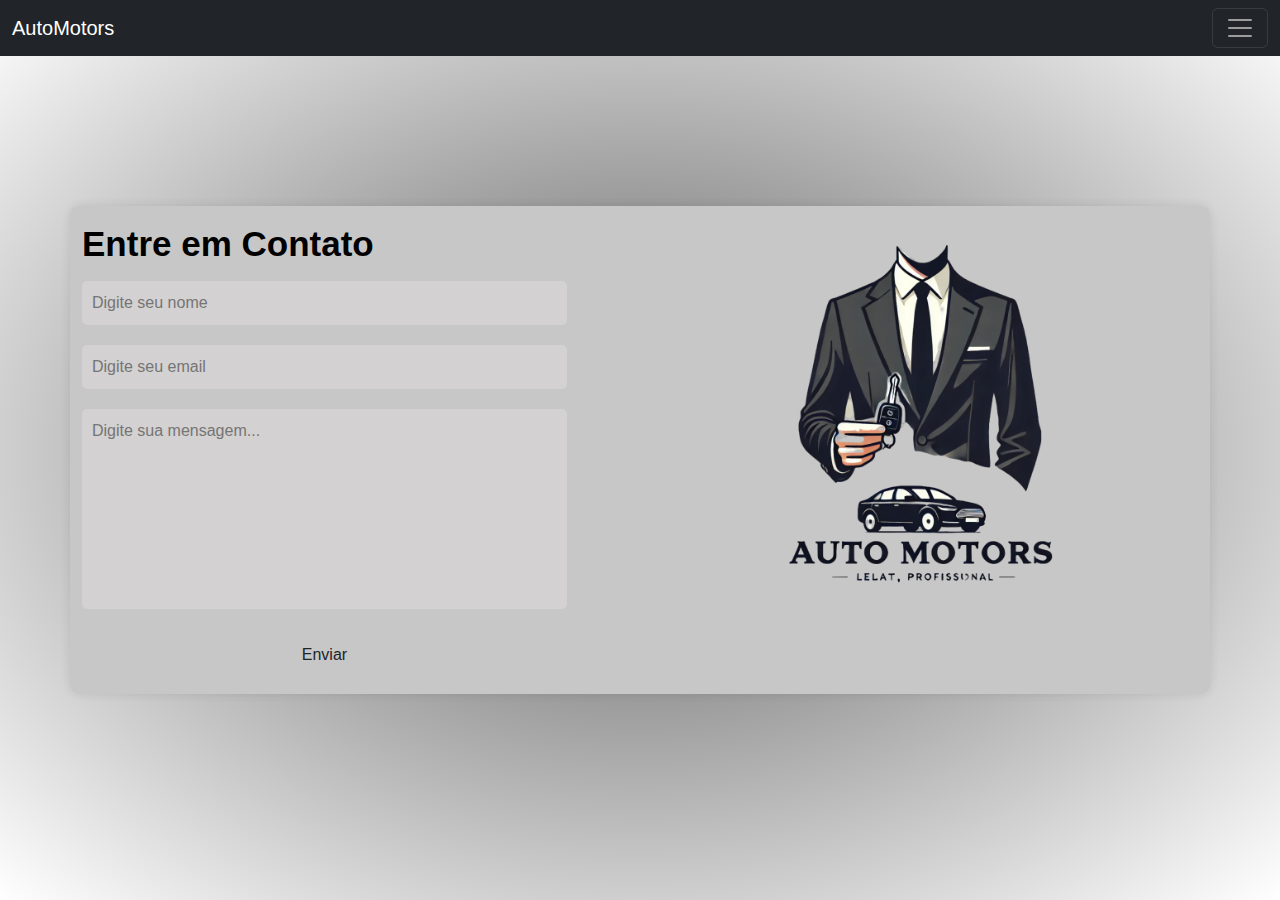
<file: contato.html>
<!DOCTYPE html>
<html lang="en">
<head>
    <meta charset="UTF-8" />
    <meta name="viewport" content="width=device-width, initial-scale=1.0" />
    <title>AutoMotors</title>
    <link rel="stylesheet" type="text/css" href="assets/css/contato.css" />
    <link
        href="https://cdn.jsdelivr.net/npm/bootstrap@5.3.3/dist/css/bootstrap.min.css"
        rel="stylesheet"
        integrity="sha384-QWTKZyjpPEjISv5WaRU9OFeRpok6YctnYmDr5pNlyT2bRjXh0JMhjY6hW+ALEwIH"
        crossorigin="anonymous"
    />
    <script src="assets/script/estoque.js"></script>
</head>
<body>
    <script
        src="https://cdn.jsdelivr.net/npm/bootstrap@5.3.3/dist/js/bootstrap.bundle.min.js"
        integrity="sha384-YvpcrYf0tY3lHB60NNkmXc5s9fDVZLESaAA55NDzOxhy9GkcIdslK1eN7N6jIeHz"
        crossorigin="anonymous"
    ></script>

    <nav class="navbar navbar-dark bg-dark fixed-top">
      <div class="container-fluid">
        <a class="navbar-brand" href="index.html">AutoMotors</a>
        <button class="navbar-toggler" type="button" data-bs-toggle="offcanvas" data-bs-target="#offcanvasDarkNavbar" aria-controls="offcanvasDarkNavbar" aria-label="Toggle navigation">
          <span class="navbar-toggler-icon"></span>
        </button>
        <div class="offcanvas offcanvas-end text-bg-dark" tabindex="-1" id="offcanvasDarkNavbar" aria-labelledby="offcanvasDarkNavbarLabel">
          <div class="offcanvas-header">
            <h5 class="offcanvas-title" id="offcanvasDarkNavbarLabel">Menu</h5>
            <button type="button" class="btn-close btn-close-white" data-bs-dismiss="offcanvas" aria-label="Close"></button>
          </div>
          <div class="offcanvas-body">
            <ul class="navbar-nav justify-content-end flex-grow-1 pe-3">
              <li class="nav-item">
                <a class="nav-link active" aria-current="page" href="index.html">Início</a>
              </li>
              <li class="nav-item">
                <a class="nav-link" href="estoque.html">Estoque</a>
              </li>
              <li class="nav-item"></li>
                <a class="nav-link" href="sobre.html">Sobre Nós</a>
              </li>
              <li class="nav-item"></li>
                <a class="nav-link" href="contato.html">Contato</a>
              </li>
              <li class="nav-item"></li>
              <a class="nav-link" href="financiamento.html">Financiamento</a>
            </li>
            </ul>
          </div>
        </div>
      </div>
    </nav>

   
   <div class="container">
      <div class="left">
         <h3 class="heading">Entre em Contato</h3>
         <form action="#">
             <div class="inputBox">
                <input 
                type="text" 
                name="name"
                class="name" 
                placeholder="Digite seu nome"
                />
             </div>
             <div class="inputBox">
              <input 
                type="text" 
                name="email"
                class="email" 
                placeholder="Digite seu email"
              />
           </div>
           <div class="inputBox">
            <textarea 
                name="mensagem"
                class="mensagem" 
                placeholder="Digite sua mensagem..."></textarea>
         </div>
         <a href="index.html" class="btn">
           Enviar
       </a>
         </form>
      </div>
      <div class="right">
          <div class="illustration">
              <img src="assets/img/img5.png">
          </div>
      </div>
    </div>
  
<script src="assets/script/contato.js"></script>
</body>
</html>
</file>
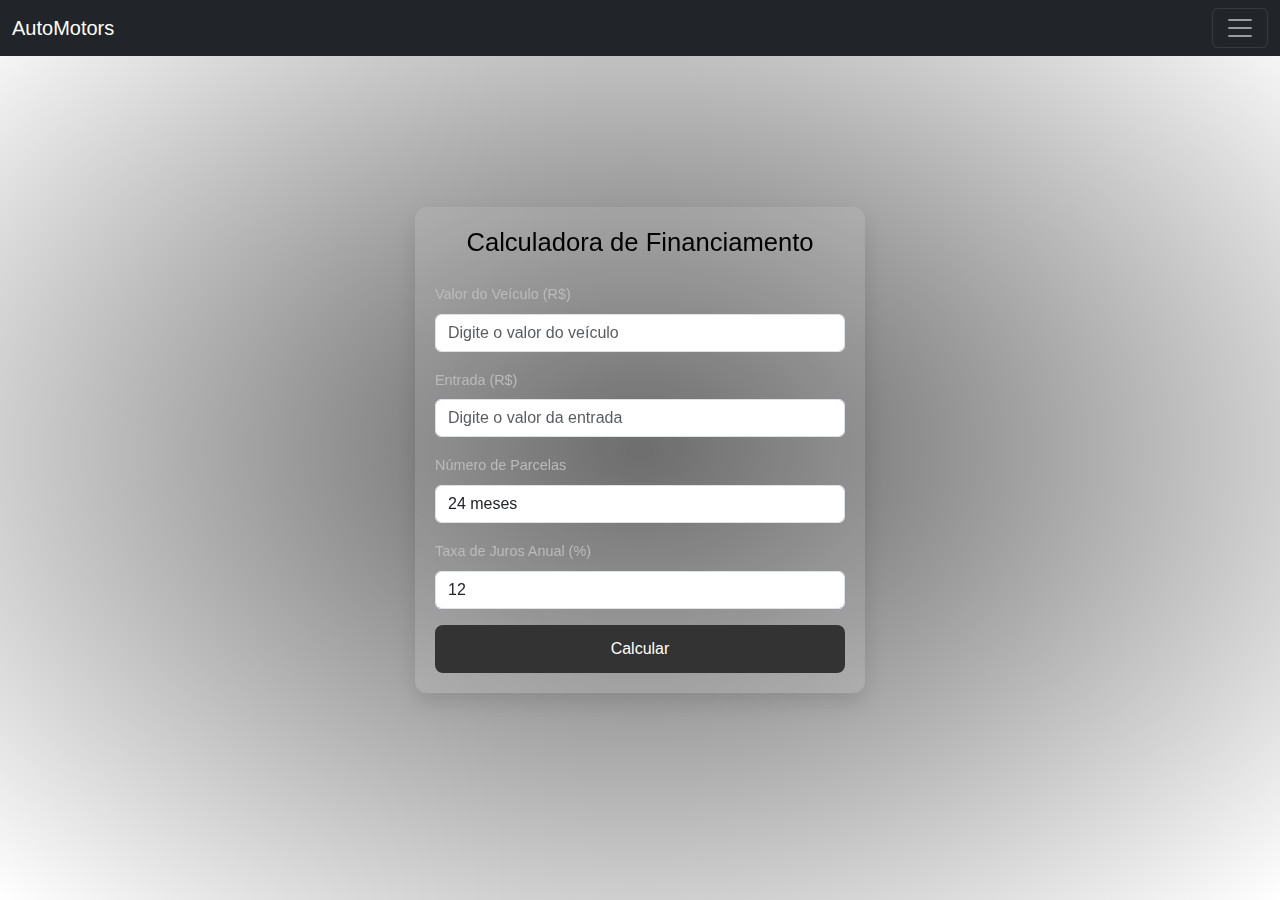
<file: financiamento.html>
<!DOCTYPE html>
<html lang="en">
  <head>
    <meta charset="UTF-8" />
    <meta name="viewport" content="width=device-width, initial-scale=1.0" />
    <link
      href="https://cdn.jsdelivr.net/npm/bootstrap@5.3.3/dist/css/bootstrap.min.css"
      rel="stylesheet"
      integrity="sha384-QWTKZyjpPEjISv5WaRU9OFeRpok6YctnYmDr5pNlyT2bRjXh0JMhjY6hW+ALEwIH"
      crossorigin="anonymous"
    />
    <link rel="stylesheet" href="assets/css/financiamento.css" />
    <title>Calculadora de Financiamento</title>
  </head>
  <body>
    <script
      src="https://cdn.jsdelivr.net/npm/bootstrap@5.3.3/dist/js/bootstrap.bundle.min.js"
      integrity="sha384-YvpcrYf0tY3lHB60NNkmXc5s9fDVZLESaAA55NDzOxhy9GkcIdslK1eN7N6jIeHz"
      crossorigin="anonymous"
    ></script>

    <nav class="navbar navbar-dark bg-dark fixed-top">
      <div class="container-fluid">
        <a class="navbar-brand" href="index.html">AutoMotors</a>
        <button
          class="navbar-toggler"
          type="button"
          data-bs-toggle="offcanvas"
          data-bs-target="#offcanvasDarkNavbar"
          aria-controls="offcanvasDarkNavbar"
          aria-label="Toggle navigation"
        >
          <span class="navbar-toggler-icon"></span>
        </button>
        <div
          class="offcanvas offcanvas-end text-bg-dark"
          tabindex="-1"
          id="offcanvasDarkNavbar"
          aria-labelledby="offcanvasDarkNavbarLabel"
        >
          <div class="offcanvas-header">
            <h5 class="offcanvas-title" id="offcanvasDarkNavbarLabel">Menu</h5>
            <button
              type="button"
              class="btn-close btn-close-white"
              data-bs-dismiss="offcanvas"
              aria-label="Close"
            ></button>
          </div>
          <div class="offcanvas-body">
            <ul class="navbar-nav justify-content-end flex-grow-1 pe-3">
              <li class="nav-item">
                <a class="nav-link active" aria-current="page" href="index.html"
                  >Início</a
                >
              </li>
              <li class="nav-item">
                <a class="nav-link" href="estoque.html">Estoque</a>
              </li>
              <li class="nav-item">
                <a class="nav-link" href="sobre.html">Sobre Nós</a>
              </li>
              <li class="nav-item">
                <a class="nav-link" href="contato.html">Contato</a>
              </li>
              <li class="nav-item">
                <a class="nav-link" href="financiamento.html">Financiamento</a>
              </li>
            </ul>
          </div>
        </div>
      </div>
    </nav>

    <div class="container">
      <div class="calculator-container">
        <h2 class="text-center mb-4">Calculadora de Financiamento</h2>
        <form id="formFinanciamento">
          <div class="mb-3">
            <label for="valorVeiculo" class="form-label"
              >Valor do Veículo (R$)</label
            >
            <input
              type="number"
              class="form-control"
              id="valorVeiculo"
              required
              min="0"
              placeholder="Digite o valor do veículo"
            />
          </div>
          <div class="mb-3">
            <label for="entrada" class="form-label">Entrada (R$)</label>
            <input
              type="number"
              class="form-control"
              id="entrada"
              required
              min="0"
              placeholder="Digite o valor da entrada"
            />
          </div>
          <div class="mb-3">
            <label for="parcelas" class="form-label">Número de Parcelas</label>
            <select class="form-control" id="parcelas" required>
              <option value="24">24 meses</option>
              <option value="36">36 meses</option>
              <option value="48">48 meses</option>
              <option value="60">60 meses</option>
            </select>
          </div>
          <div class="mb-3">
            <label for="taxaJuros" class="form-label"
              >Taxa de Juros Anual (%)</label
            >
            <input
              type="number"
              class="form-control"
              id="taxaJuros"
              value="12"
              required
              min="0"
              step="0.1"
            />
          </div>
          <button type="submit" class="w-100">Calcular</button>
        </form>

        <div id="resultado" class="result-box mt-4" style="display: none">
          <h4 class="text-center">Resultado do Financiamento</h4>
          <div class="row">
            <div class="col-md-6">
              <p>
                <strong>Valor Financiado:</strong>
                <span id="valorFinanciado"></span>
              </p>
              <p>
                <strong>Valor da Parcela:</strong>
                <span id="parcelaMensal"></span>
              </p>
            </div>
            <div class="col-md-6">
              <p>
                <strong>Total a Pagar:</strong> <span id="valorTotal"></span>
              </p>
              <p>
                <strong>Total de Juros:</strong>
                <span id="valorJuros"></span>
              </p>
            </div>
          </div>
        </div>
      </div>
    </div>

    <script src="assets/script/financiamento.js"></script>
  </body>
</html>
</file>
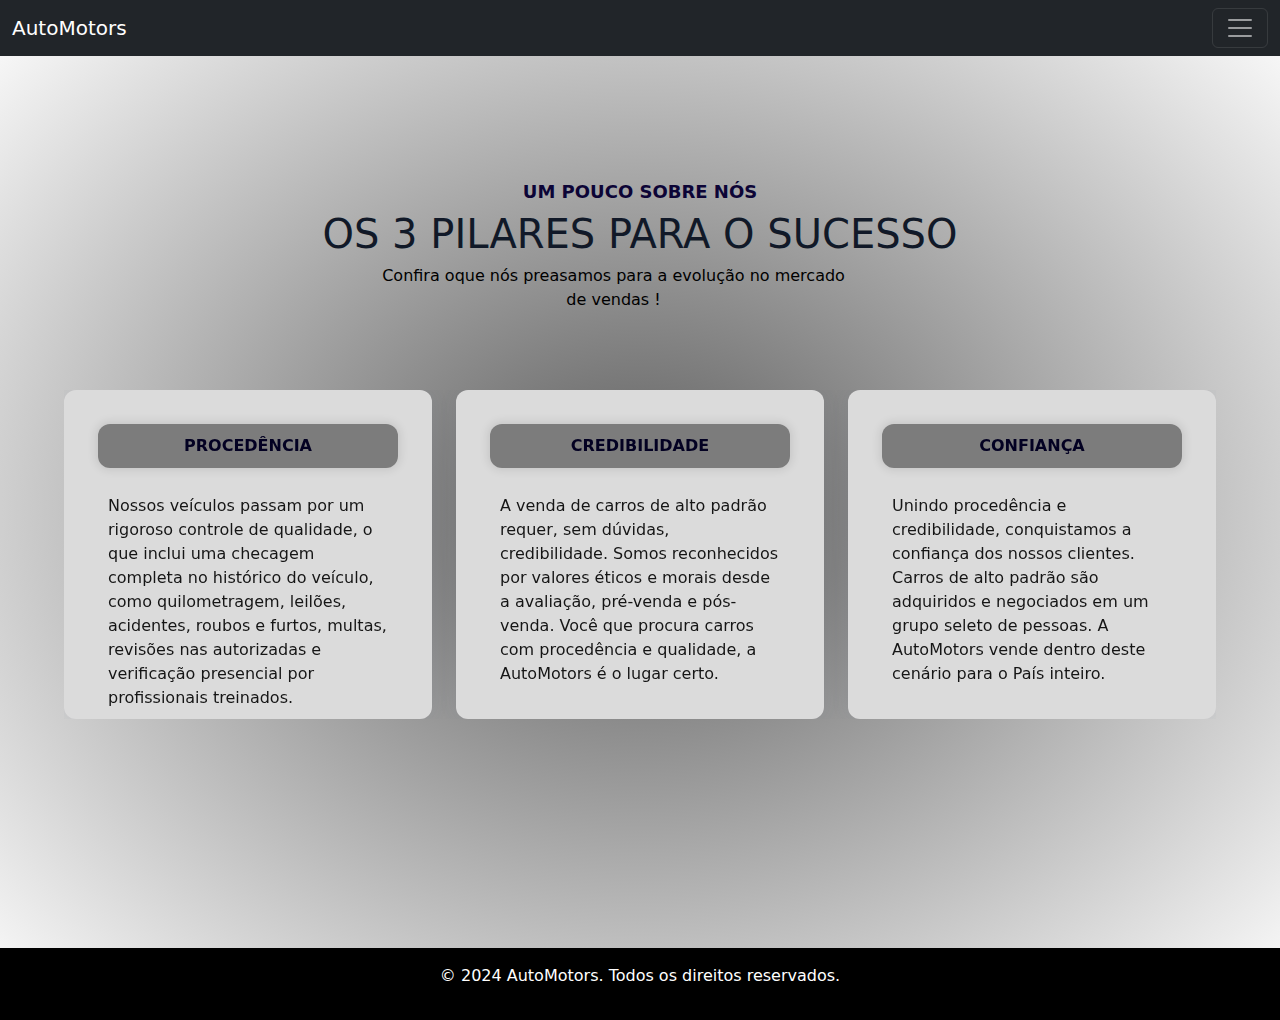
<file: sobre.html>
<!DOCTYPE html>
<html lang="en">
<head>
    <meta charset="UTF-8" />
    <meta name="viewport" content="width=device-width, initial-scale=1.0" />
    <title>AutoMotors</title>
    <link rel="stylesheet" type="text/css" href="assets/css/sobre.css" />
    <link rel="stylesheet" href="https://cdn.jsdelivr.net/npm/swiper@11/swiper-bundle.min.css"/>
    <link rel="stylesheet" href="https://cdnjs.cloudflare.com/ajax/libs/font-awesome/6.6.0/css/all.min.css" integrity="sha512-Kc323vGBEqzTmouAECnVceyQqyqdsSiqLQISBL29aUW4U/M7pSPA/gEUZQqv1cwx4OnYxTxve5UMg5GT6L4JJg==" crossorigin="anonymous" referrerpolicy="no-referrer" />
    <link
        href="https://cdn.jsdelivr.net/npm/bootstrap@5.3.3/dist/css/bootstrap.min.css"
        rel="stylesheet"
        integrity="sha384-QWTKZyjpPEjISv5WaRU9OFeRpok6YctnYmDr5pNlyT2bRjXh0JMhjY6hW+ALEwIH"
        crossorigin="anonymous"
    />
    <script src="assets/script/estoque.js"></script>
</head>
<body>
    <script
        src="https://cdn.jsdelivr.net/npm/bootstrap@5.3.3/dist/js/bootstrap.bundle.min.js"
        integrity="sha384-YvpcrYf0tY3lHB60NNkmXc5s9fDVZLESaAA55NDzOxhy9GkcIdslK1eN7N6jIeHz"
        crossorigin="anonymous"
    ></script>

    <nav class="navbar navbar-dark bg-dark fixed-top">
      <div class="container-fluid">
        <a class="navbar-brand" href="index.html">AutoMotors</a>
        <button class="navbar-toggler" type="button" data-bs-toggle="offcanvas" data-bs-target="#offcanvasDarkNavbar" aria-controls="offcanvasDarkNavbar" aria-label="Toggle navigation">
          <span class="navbar-toggler-icon"></span>
        </button>
        <div class="offcanvas offcanvas-end text-bg-dark" tabindex="-1" id="offcanvasDarkNavbar" aria-labelledby="offcanvasDarkNavbarLabel">
          <div class="offcanvas-header">
            <h5 class="offcanvas-title" id="offcanvasDarkNavbarLabel">Menu</h5>
            <button type="button" class="btn-close btn-close-white" data-bs-dismiss="offcanvas" aria-label="Close"></button>
          </div>
          <div class="offcanvas-body">
            <ul class="navbar-nav justify-content-end flex-grow-1 pe-3">
              <li class="nav-item">
                <a class="nav-link active" aria-current="page" href="index.html">Início</a>
              </li>
              <li class="nav-item">
                <a class="nav-link" href="estoque.html">Estoque</a>
              </li>
              <li class="nav-item"></li>
                <a class="nav-link" href="sobre.html">Sobre Nós</a>
              </li>
              <li class="nav-item"></li>
                <a class="nav-link" href="contato.html">Contato</a>
              </li>
              <li class="nav-item"></li>
              <a class="nav-link" href="financiamento.html">Financiamento</a>
            </li>
            </ul>
          </div>
        </div>
      </div>
    </nav>

    <main id="testimonials">
      <div id="testimonials_header">
          <h1>UM POUCO SOBRE NÓS</h1>
          <h2>
             OS 3 PILARES PARA O SUCESSO 
          </h2>
          <p>
               Confira oque nós preasamos para a evolução no mercado de vendas  !
          </p>
      </div>

      <div class="swiper">
          <div class="swiper-wrapper">
              <div class="swiper-slide">
                <p class="pilares"><span>PROCEDÊNCIA</span></p>
                  

                  <blockquote class="testimonial-quote">
                    Nossos veículos passam por um rigoroso controle de qualidade, o que inclui uma checagem completa no histórico do veículo, como quilometragem, leilões, acidentes, roubos e furtos, multas, revisões nas autorizadas e verificação presencial por profissionais treinados.
                  </blockquote>

                  <div class="testimonial-author">
                  </div>
              </div>

              <div class="swiper-slide">
                <p  class="pilares"><span>CREDIBILIDADE</span></p>
               

                  <blockquote class="testimonial-quote">
                    A venda de carros de alto padrão requer, sem dúvidas, credibilidade. Somos reconhecidos por valores éticos e morais desde a avaliação, pré-venda e pós-venda. Você que procura carros com procedência e qualidade, a AutoMotors é o lugar certo.
                  </blockquote>

                  <div class="testimonial-author">
                  </div>
              </div>

              <div class="swiper-slide">
                <p class="pilares"><span>CONFIANÇA</span></p>


                  <blockquote class="testimonial-quote">
                    Unindo procedência e credibilidade, conquistamos a confiança dos nossos clientes. Carros de alto padrão são adquiridos e negociados em um grupo seleto de pessoas. A AutoMotors vende dentro deste cenário para o País inteiro.
                  </blockquote>

                  <div class="swiper-pagination"></div>
      
          <div class="swiper-button-prev"></div>
          <div class="swiper-button-next"></div>
      </div>
  </main>

  <footer class="text-white text-center py-3 mt-5">
    <p>&copy; 2024 AutoMotors. Todos os direitos reservados.</p>
  </footer>
  

  <script src="https://cdn.jsdelivr.net/npm/swiper@11/swiper-bundle.min.js"></script>
  <script src="assets/script/sobre.js"></script>


 </body>
 </html>
</file>
<file: assets/css/contato.css>
* {
    font-family: 'Poppins', sans-serif;
    margin: 0;
    padding: 0;
    box-sizing: border-box;
    list-style: none
    
  }
body{
    min-height: 100vh;
    display: flex;
    align-items: center;
    justify-content: center;
    background-image: radial-gradient(#5c5c5c, #fff);
   }


   footer {
      background-color: #000000;
      color: #6e6e6e; 
      padding: 20px;
    }

    
.container{
    position: relative;
    width: 100%;
    max-width: 500px;
    padding: 20px;
    display: flex;
    gap: 80px;
    border-radius: 10px;
    background-color: #c7c7c7;
    box-shadow: 0 0 10px  rgba(0, 0, 0, 0.1);
}   

.left{
    width: 88%;
 }

 .heading{
    font-size: 35px;
    font-weight: 600;
    line-height: 1;
    color: #000000;
 }

 form{
  margin-top: 20px;
 }

 .inputBox{
  position: relative;
  margin-bottom: 20px;
 }

  .inputBox input,
  .inputBox textarea{
    width: 100%;
    padding: 10px;
    font-size: 16px;
    border-radius: 5px;
    color: #5c5c5c;
    border: none;
    outline: none;
    background-color: #d3d1d1;
 }
  
 .inputBox textarea{
    resize: none;
    height: 200px;
 }

 .btn{
  width: 100%;
  display: inline-block;
  padding: 10px 20px;
  font-size: 16px;
  font-weight: 600;
  border: none;
  color: #000000;
  background-color: #000000;
  border-radius: 5px;
  cursor: pointer;
  transition: 0.5s;
 }

 .btn:hover{
  background-color: #ffffff;
 }

 .right{
   width: 100%;
 }

 .illustration{
   display: flex;
   width: 90%;
   margin: 0 auto ;

 }

 .illustration img{
   width: 77%;
   margin: auto;
   
 }

 @media (max-width: 1000px){
   .container{
      flex-direction: column;
      gap: 40px;
      padding: 20px;
   }
   .left,
   .right{
      width: 100%;
   }
   .contact-info {
      margin-top: 40px;
   }
 }

 @keyframes slideIn {
   from {
       transform: translateY(-20px);
       opacity: 0;
   }
   to {
       transform: translateY(0);
       opacity: 1;
   }
}

.heading {
   animation: slideIn 1s ease-out;
}


@keyframes focusGlow {
   0% {
       box-shadow: 0 0 0px #000000;
   }
   100% {
       box-shadow: 0 0 8px #000000;
   }
}

.inputBox input:focus, .inputBox textarea:focus {
   animation: focusGlow 0.5s ease-in-out forwards;
}


@keyframes buttonGrow {
   0% {
       transform: scale(1);
   }
   100% {
       transform: scale(1.05);
   }
}

.btn:hover {
   animation: buttonGrow 0.3s forwards;
}


@keyframes imageSlideUp {
   from {
       transform: translateY(20px) rotate(5deg);
       opacity: 0;
   }
   to {
       transform: translateY(0) rotate(0deg);
       opacity: 1;
   }
}

.illustration img {
   animation: imageSlideUp 1.2s ease-out;
}
</file>
<file: assets/css/financiamento.css>
* {
    font-family: "Poppins", sans-serif;
    margin: 0;
    padding: 0;
    box-sizing: border-box;
    list-style: none;
  }
  body {
    min-height: 100vh;
    display: flex;
    align-items: center;
    justify-content: center;
    background-image: radial-gradient(#5c5c5c, #fff);
    font-size: 1rem;
  }
  .container {
    display: flex;
    justify-content: center;
    align-items: center;
    padding: 20px;
    background: rgba(255, 255, 255, 0.1);
    border-radius: 12px;
    box-shadow: 0 10px 20px rgba(0, 0, 0, 0.1);
    backdrop-filter: blur(10px);
    max-width: 450px;
    width: 100%;
  }
  .calculator-container {
    width: 100%;
  }
  h2 {
    text-align: center;
    margin-bottom: 20px;
    font-size: 1.6rem;
    color: #000; 
  }
  form {
    display: flex;
    flex-direction: column;
  }
  .mb-3 {
    margin-bottom: 15px;
  }
  label {
    font-size: 0.9rem;
    color: #bbb;
  }
  input,
  select {
    width: 100%;
    padding: 10px;
    border-radius: 8px;
    border: none;
    background: rgba(255, 255, 255, 0.1);
    color: #fff;
    font-size: 0.9rem;
    transition: background 0.3s ease;
  }
  input:focus,
  select:focus {
    background: rgba(255, 255, 255, 0.2);
    outline: none;
  }
  button {
    background-color: #333; 
    color: #fff; 
    border: none;
    padding: 12px;
    border-radius: 8px;
    font-size: 1rem;
    cursor: pointer;
    transition: background-color 0.3s ease;
  }
  button:hover {
    background-color: #555; 
  }
  .result-box {
    margin-top: 20px;
    padding: 20px;
    background: rgba(0, 0, 0, 0.2);
    border-radius: 10px;
    color: #ddd;
  }
  .result-box h4 {
    text-align: center;
    color: #000; 
    margin-bottom: 15px;
  }
  .row {
    display: flex;
    justify-content: space-between;
    flex-wrap: wrap;
  }
  .row p {
    margin-bottom: 10px;
    font-size: 0.95rem;
  }

  
  @media (max-width: 768px) {
    .calculator-container {
      padding: 20px;
    }
  }

  @media (max-width: 576px) {
    h2 {
      font-size: 1.4rem;
    }
    .form-control {
      font-size: 0.9rem;
    }
    button {
      font-size: 0.9rem;
    }
  }
</file>
<file: assets/css/sobre.css>
body {
    font-family: "Arial", sans-serif;
    margin: 0;
    padding: 0;
    background-image: radial-gradient(#5c5c5c, #fff);
  }
  .navbar {
    background-color: #000000;
    color: white;
  }
  
  
  footer {
    background-color: #000000;
    color: #6e6e6e; 
    
  }
  
 
  @import url('https://fonts.googleapis.com/css2?family=Poppins:ital,wght@0,100;0,200;0,300;0,400;0,500;0,600;0,700;0,800;0,900;1,100;1,200;1,300;1,400;1,500;1,600;1,700;1,800;1,900&display=swap');

  
  @keyframes fadeInSlide {
    0% {
        opacity: 0;
        transform: translateY(-20px);
    }
    100% {
        opacity: 1;
        transform: translateY(0);
    }
}

#testimonials_header h1,
#testimonials_header h2 {
    animation: fadeInSlide 1s ease forwards;
}

#testimonials_header h1 {
    animation-delay: 0.2s;
}

#testimonials_header h2 {
    animation-delay: 0.4s;
}


#testimonials {
    min-height: 100vh;
    display: flex;
    align-items: center;
    justify-content: center;
    flex-direction: column;
    gap: 60px;
    padding: 5%;
}

#testimonials_header {
    text-align: center;
}

#testimonials_header h1 {
    font-size: 18px;
    font-weight: 600;
    color: #0c0436;    
}

#testimonials_header h2 {
    color: #111928;
    font-size: 40px;
}

#testimonials_header p {
   left: 50%;
   transform: translate( 10%, -2px);
   color: #000000;
   font-size: 16px;
    max-width: 485px;
}

.swiper {
    width: 100%;
    height: 329px;
    padding-bottom: 60px;
    
} 

.swiper-slide {
    background-color: #dbdbdb;
    display: flex;
    flex-direction: column;
    gap: 25px;
    justify-content: center;
    box-shadow: 0px 0px 20px 0px rgba(92, 115, 160, 0.07);
    padding: 34px;
    border-radius: 12px;
    
   
}

.testimonial-rate {
    display: flex;
    gap: 2px;
}


.testimonial-quote {
    color: #000000;
    font-size: 16px;
    padding: 10px;
}

.testimonial-author {
    display: flex;
    align-items: center;
    gap: 18px;
}

.author-avatar {
    width: 50px;
    height: 50px;
    border-radius: 100%;
    overflow: hidden;
}

.author-avatar img {
    width: 100%;
    height: 100%;
    object-fit: cover;
}

.author-info h3 {
    font-weight: 600;
    font-size: 14px;
    color: #111928;
}

.author-info p {
    font-size: 12px;
    color: #8899a8;
}

.pilares{
  border: none;
  display: flex;
  align-items: center;
  justify-content: center;
  background-color: #7c7c7c;
  border-radius: 12px;
  padding: 10px 14px;
  font-weight: 600;
  box-shadow: 0px 0px 10px 2px rgba(0, 0, 0, 0.1);
  transition: background-color .3s ease;
  color: #030122;
  text-align: center;
}


.swiper-slide {
    background-color: #dbdbdb;
    display: flex;
    flex-direction: column;
    gap: 25px;
    justify-content: center;
    box-shadow: 0px 0px 20px 0px rgba(92, 115, 160, 0.07);
    padding: 34px;
    border-radius: 12px;
    transition: transform 0.3s ease, box-shadow 0.3s ease;
}

.swiper-slide:hover {
    transform: translateY(-10px); 
    box-shadow: 0px 10px 20px rgba(0, 0, 0, 0.2); 
}


.pilares {
    transition: background-color 0.3s ease, color 0.3s ease;
}

.pilares:hover {
    background-color: #555;
    color: #ffffff; 
}


.testimonial-quote {
    color: #000000;
    font-size: 16px;
    padding: 10px;
    opacity: 0.9;
    transition: opacity 0.4s ease, transform 0.4s ease;
}


.swiper-slide:hover .testimonial-quote {
    opacity: 1; 
    transform: translateY(-5px); 
}

@media (max-width: 768px) {
    #testimonials {
        padding: 10%;
        gap: 30px;
    }

    #testimonials_header h1 {
        font-size: 14px;
    }

    #testimonials_header h2 {
        font-size: 24px;
    }

    .swiper {
        height: auto;
    }

    .swiper-slide {
        padding: 20px;
        flex-direction: column;
    }
    
    .pilares {
        padding: 8px 12px;
        font-size: 14px;
    }
}

@media (min-width: 768px) and (max-width: 1024px) {
    #testimonials_header h1 {
        font-size: 16px;
    }

    #testimonials_header h2 {
        font-size: 32px;
    }
    
    .swiper-slide {
        padding: 28px;
    }
}


@media (max-width: 768px) {
    .swiper {
        display: flex;
        flex-direction: column;
        height: auto;
    }

    .swiper-slide {
        width: 100%; 
        margin-bottom: 20px; 
    }

  
    .swiper-button-prev, .swiper-button-next {
        display: none;
    }
}
</file>
